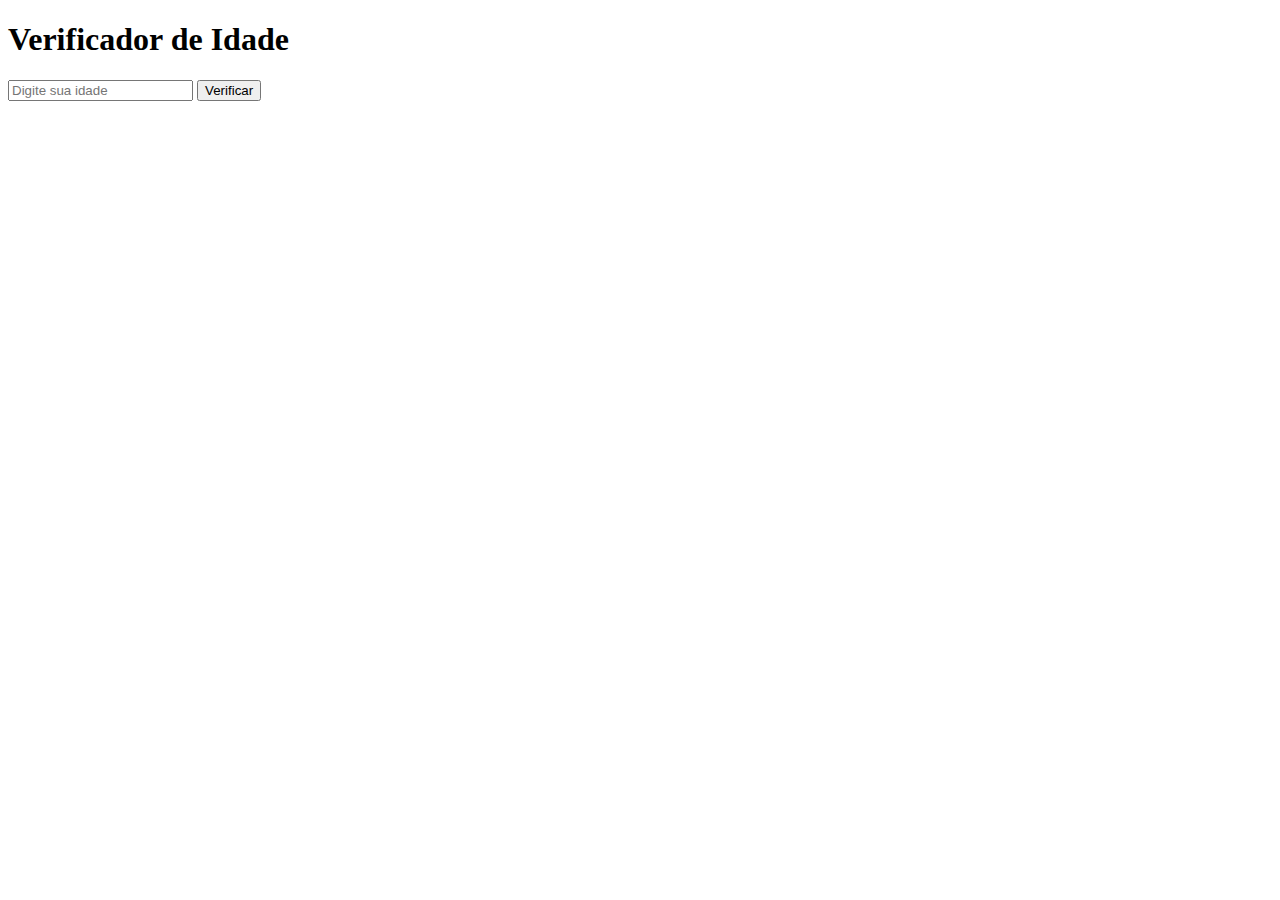
<file: aula003_controle_fluxo/index.html>
<!DOCTYPE html>
<html lang="pt-br">
<head>
    <meta charset="UTF-8">
    <meta name="viewport" content="width=device-width, initial-scale=1.0">
    <title>Condicional if, else</title>
</head>
<body>
    <h1>Verificador de Idade</h1>
    <input type="number" id="idade" placeholder="Digite sua idade">
    <button id="btnVerificar">Verificar</button>
    <p id="resultado"></p>

    <script src="js/script.js"></script>
</body>
</html>
</file>
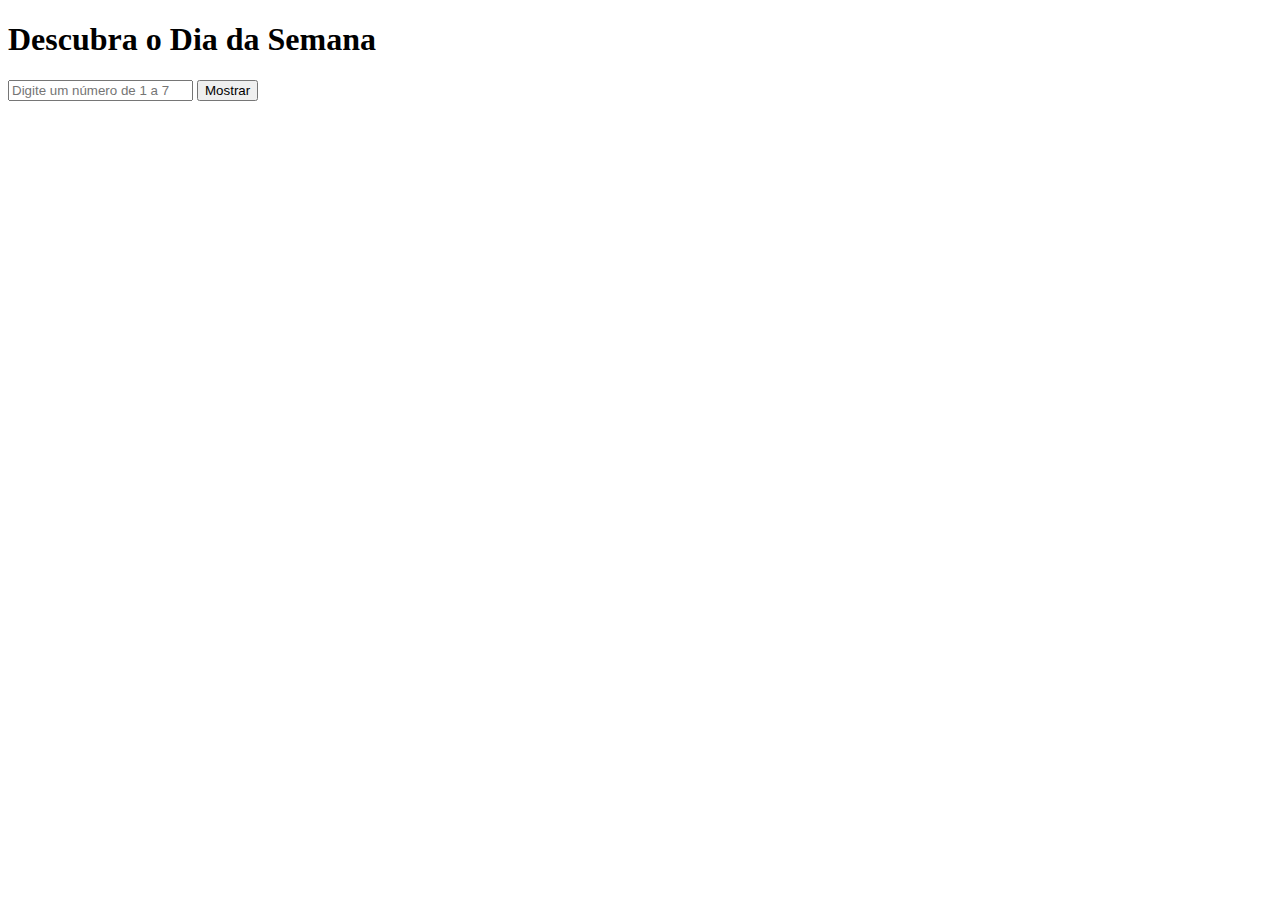
<file: aula004_switch/index.html>
<!DOCTYPE html>
<html lang="pt-br">
<head>
    <meta charset="UTF-8">
    <meta name="viewport" content="width=device-width, initial-scale=1.0">
    <title>Switch - Dias da Semana</title>
</head>
<body>
    <h1>Descubra o Dia da Semana</h1>
    <input type="number" id="numeroDia" placeholder="Digite um número de 1 a 7">
    <button id="btnMostrarDia">Mostrar</button>
    <p id="respostaDia"></p>

    <script src="js/script.js"></script>
</body>
</html>
</file>
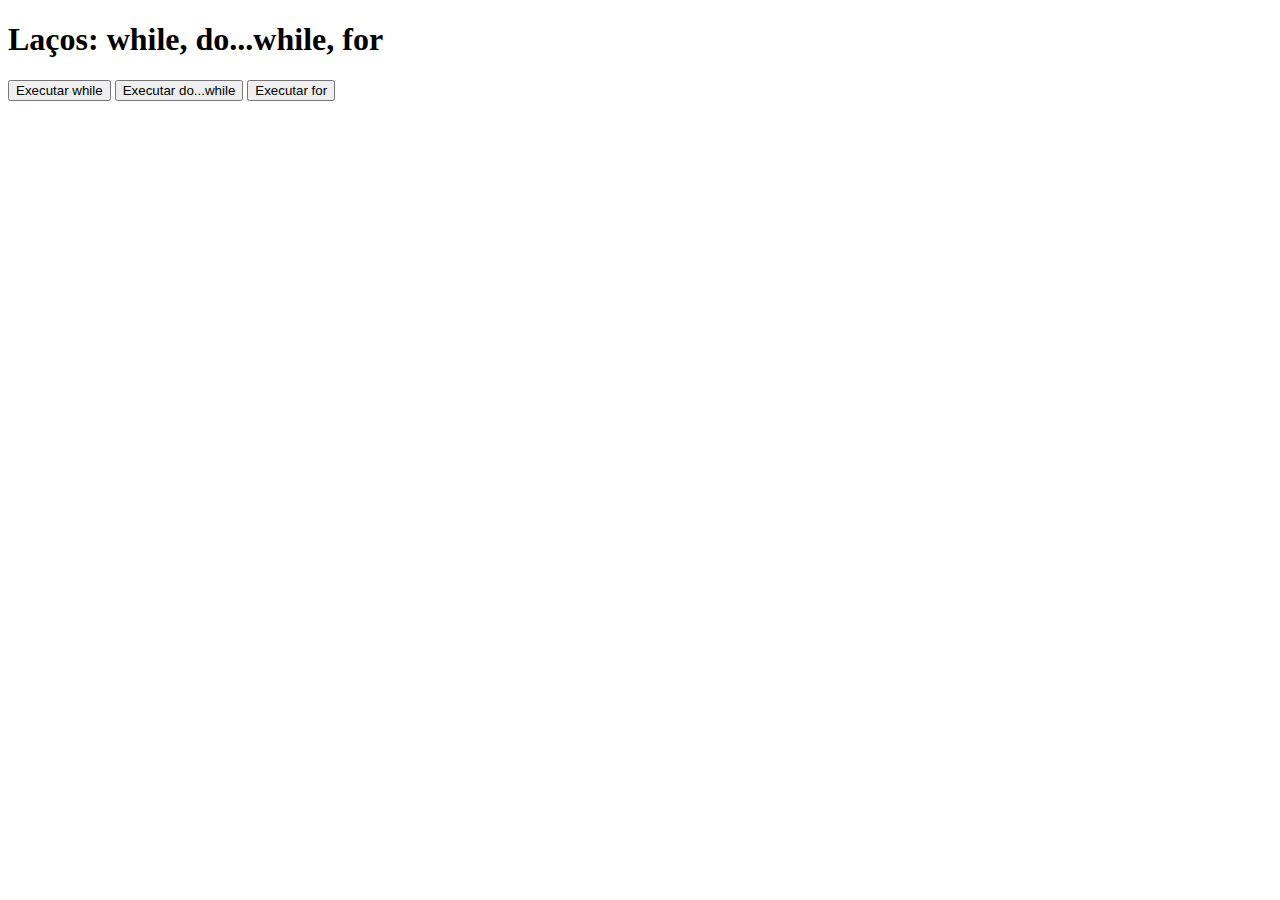
<file: aula005_estruturas_repeticao/index.html>
<!DOCTYPE html>
<html lang="pt-br">
<head>
    <meta charset="UTF-8">
    <meta name="viewport" content="width=device-width, initial-scale=1.0">
    <title>Laços de Repetição</title>
</head>
<body>
    <h1>Laços: while, do...while, for</h1>
    <button id="btnWhile">Executar while</button>
    <button id="btnDoWhile">Executar do...while</button>
    <button id="btnFor">Executar for</button>
    <ul id="saida"></ul>

    <script src="js/script.js"></script>
</body>
</html>
</file>
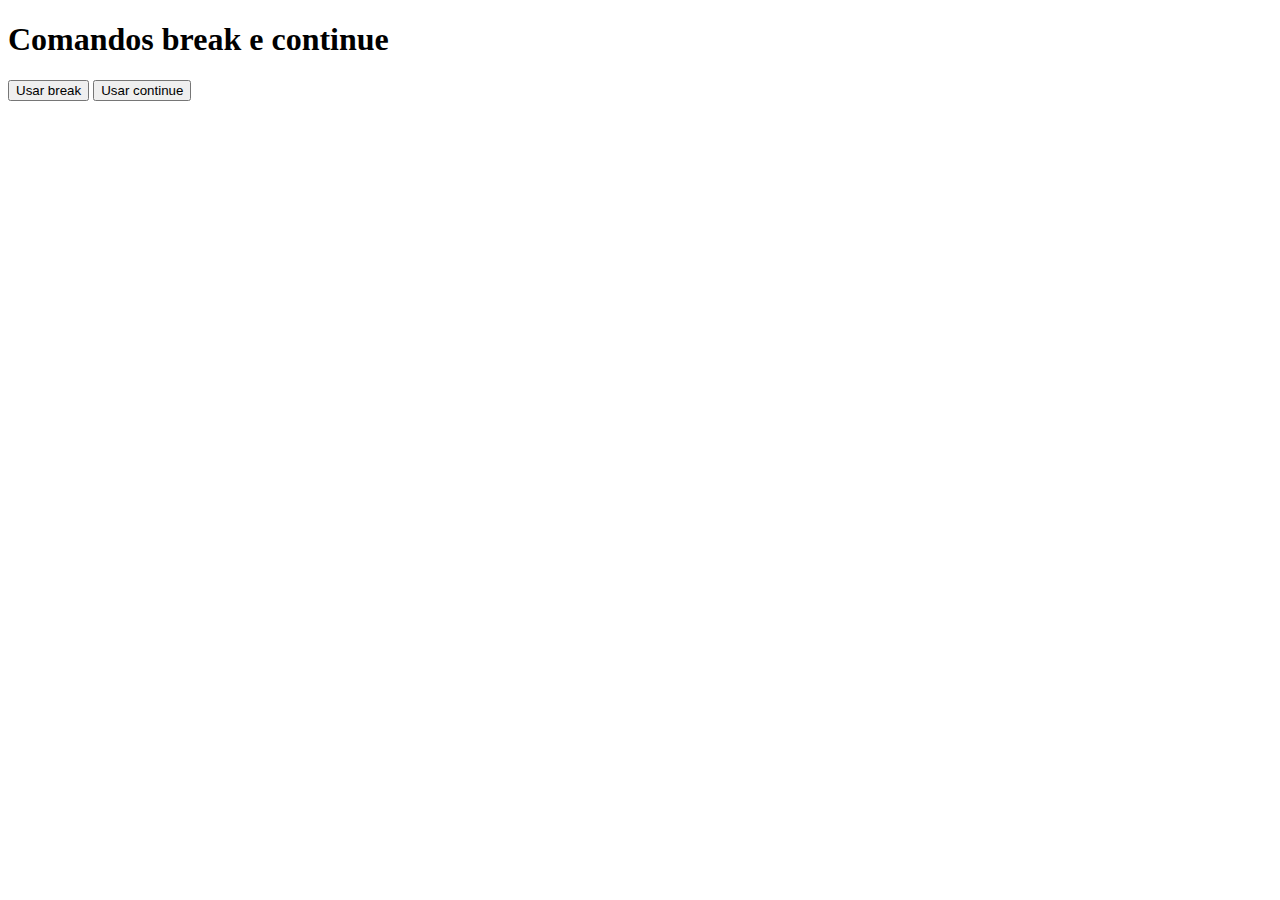
<file: aula006_controle_estrutura_repeticao/index.html>
<!DOCTYPE html>
<html lang="pt-br">
<head>
    <meta charset="UTF-8">
    <meta name="viewport" content="width=device-width, initial-scale=1.0">
    <title>Break e Continue</title>
</head>
<body>
    <h1>Comandos break e continue</h1>
    <button id="btnBreak">Usar break</button>
    <button id="btnContinue">Usar continue</button>
    <ul id="listaBreakContinue"></ul>

    <script src="js/script.js"></script>
</body>
</html>
</file>
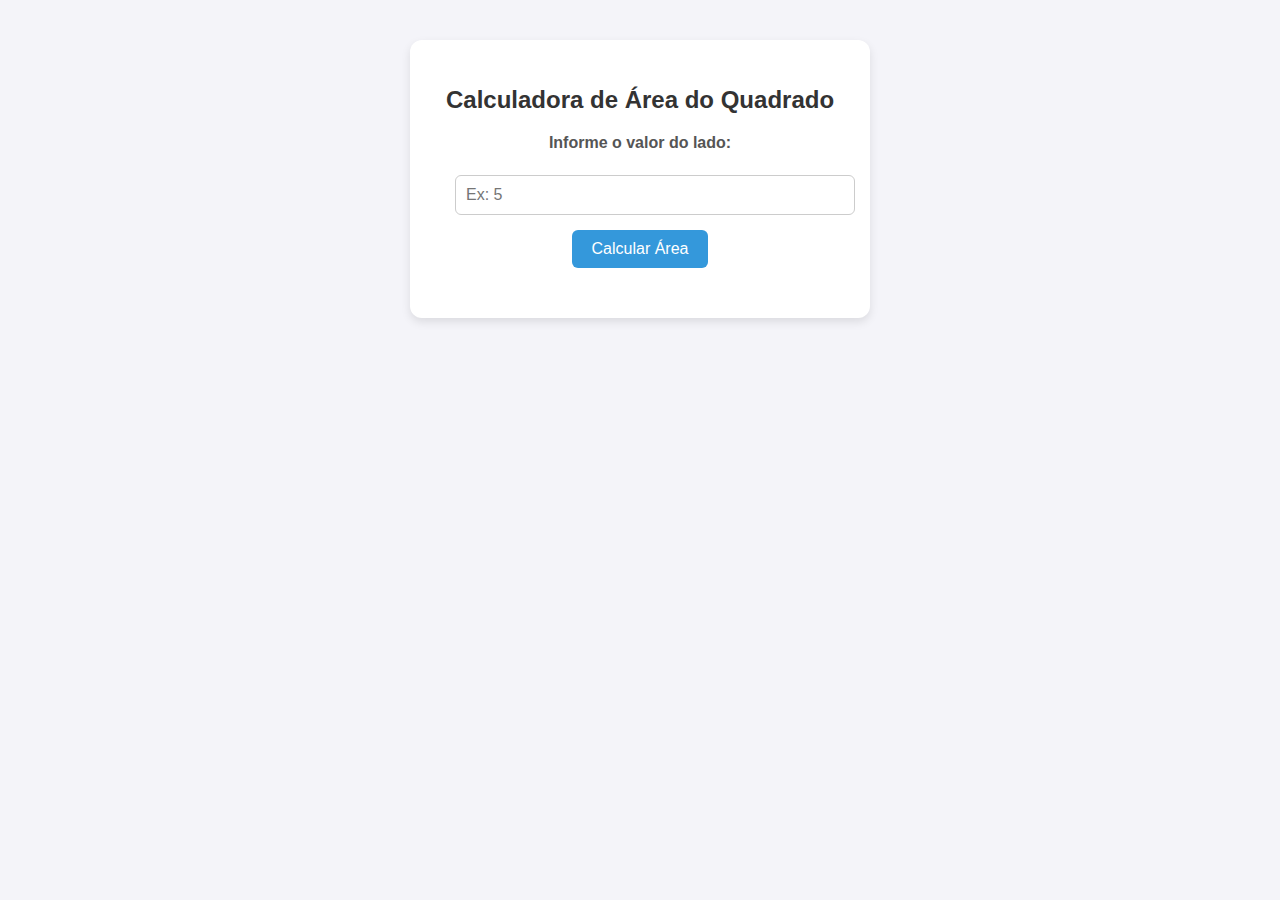
<file: aula007_funcoes/index.html>
<!DOCTYPE html>
<html lang="pt-br">
<head>
    <meta charset="UTF-8">
    <meta name="viewport" content="width=device-width, initial-scale=1.0">
    <title>Calculadora de Área</title>
    <link rel="stylesheet" href="css/estilo.css">
</head>
<body>
    <main>
        <h1>Calculadora de Área do Quadrado</h1>
        <label for="ladoInput">Informe o valor do lado:</label>
        <!-- "any" significa que qualquer valor numérico é aceito (incluindo decimais) -->
        <input type="number" id="ladoInput" placeholder="Ex: 5" min="0" step="any">
        <button id="calcularBtn">Calcular Área</button>
        <p id="resultado" class="resultado"></p>
    </main>
    <script src="js/script.js" defer></script>
</body>
</html>
</file>
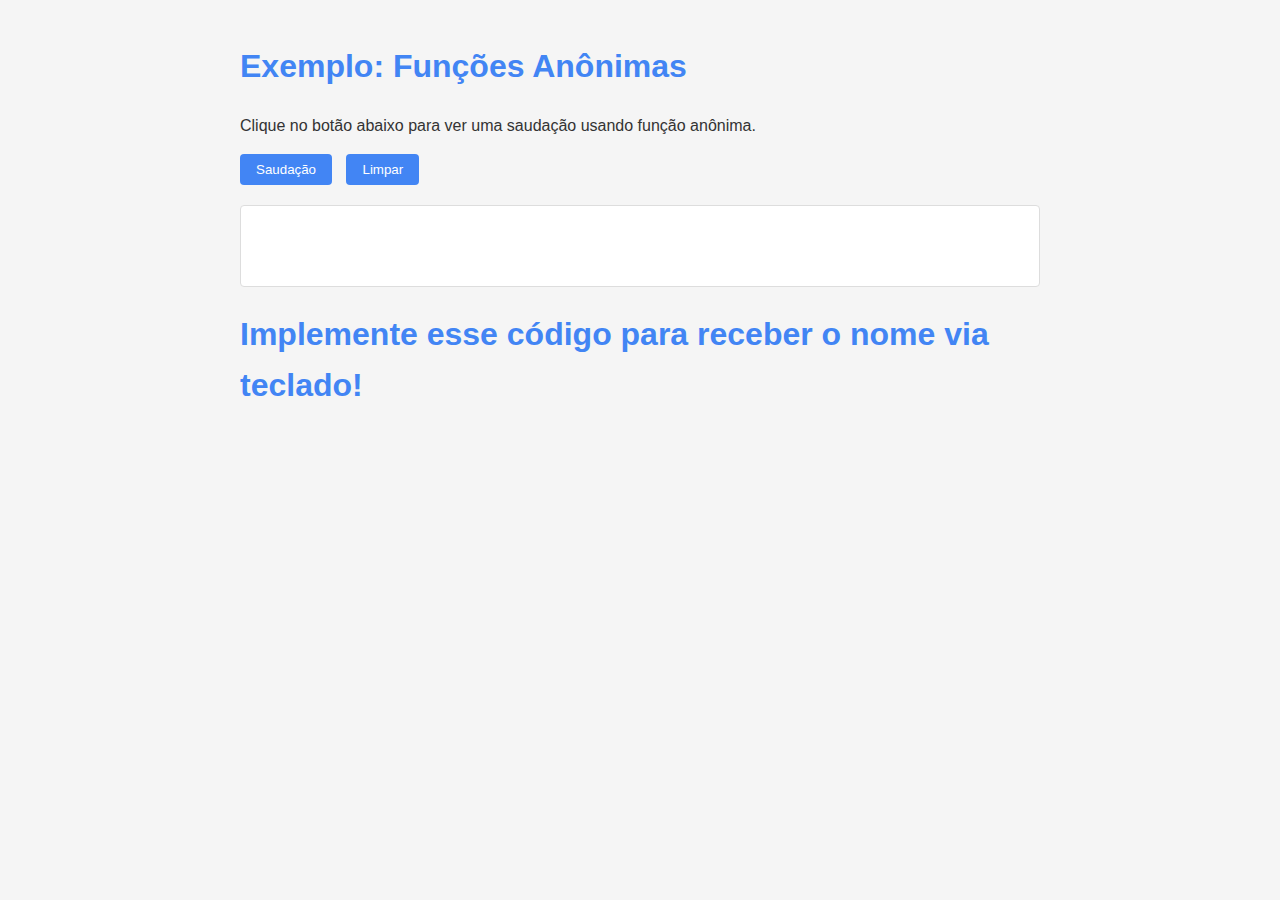
<file: aula008_funcoes_anonimas/index.html>
<!DOCTYPE html>
<html lang="pt-br">
<head>
    <meta charset="UTF-8">
    <meta name="viewport" content="width=device-width, initial-scale=1.0">
    <title>Funções Anônimas</title>
    <link rel="stylesheet" href="css/estilo.css">
</head>
<body>
    <main class="container">
        <h1>Exemplo: Funções Anônimas</h1>
        <p>Clique no botão abaixo para ver uma saudação usando função anônima.</p>
        <div class="button-group">
            <button id="saudar" class="btn">Saudação</button>
            <button id="limpar" class="btn">Limpar</button>
        </div>
        <div id="resultado" class="caixa-resultado"></div>
        <h1>Implemente esse código para receber o nome via teclado!</h1>
    </main>

    <script src="js/script.js" defer></script>
</body>
</html>
</file>
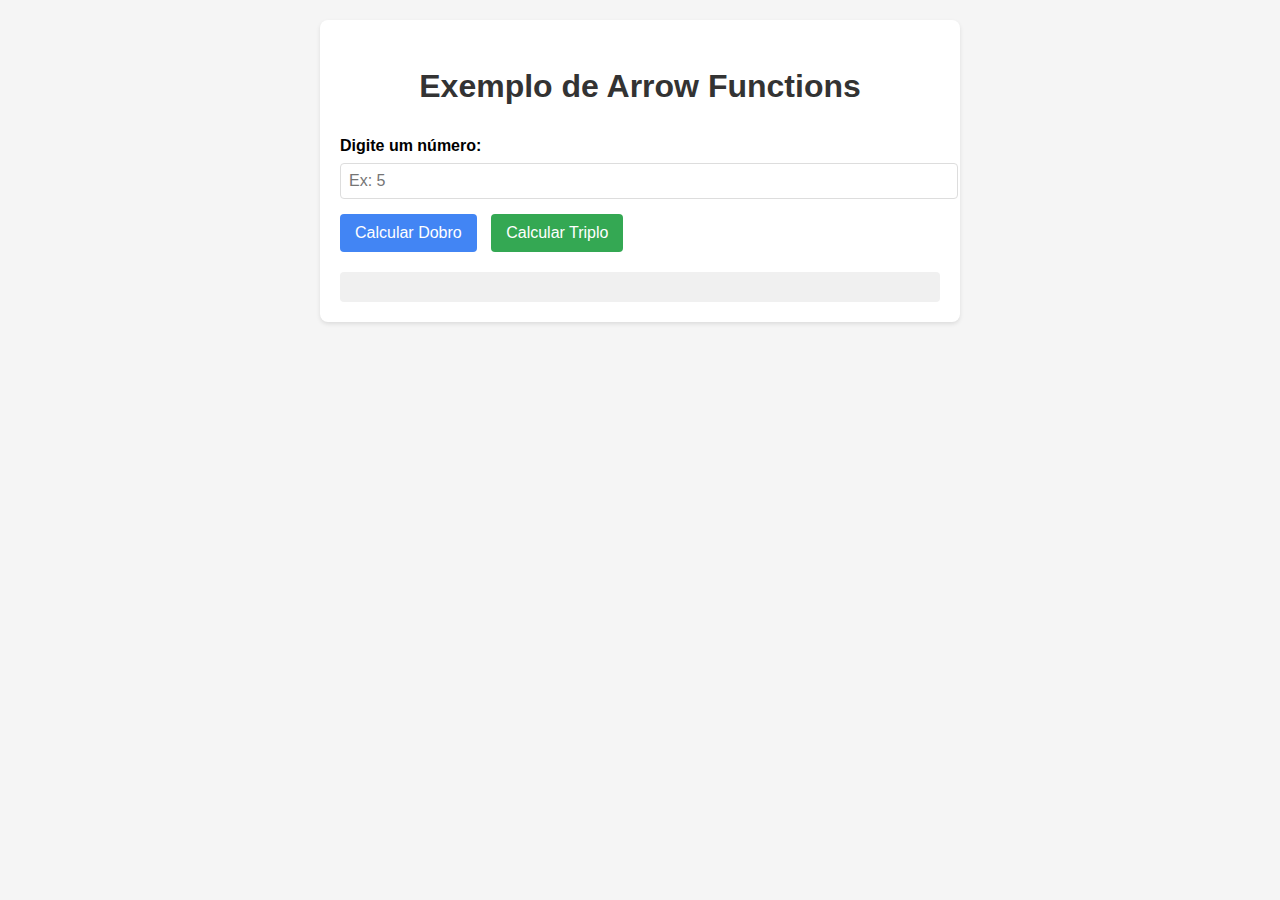
<file: aula009_arrow_functions/index.html>
<!DOCTYPE html>
<html lang="pt-br">
<head>
    <meta charset="UTF-8">
    <meta name="viewport" content="width=device-width, initial-scale=1.0">
    <title>Arrow Functions Simples</title>
    <link rel="stylesheet" href="css/estilo.css">
</head>
<body>
    <div class="container">
        <h1>Exemplo de Arrow Functions</h1>

        <div class="input-group">
            <label for="numero">Digite um número:</label>
            <input type="number" id="numero" placeholder="Ex: 5">
        </div>

        <button id="dobro">Calcular Dobro</button>
        <button id="triplo">Calcular Triplo</button>
        <div class="resultado">
            <p id="resultado"></p>
        </div>
    </div>

    <script src="js/script.js"></script>
</body>
</html>
</file>
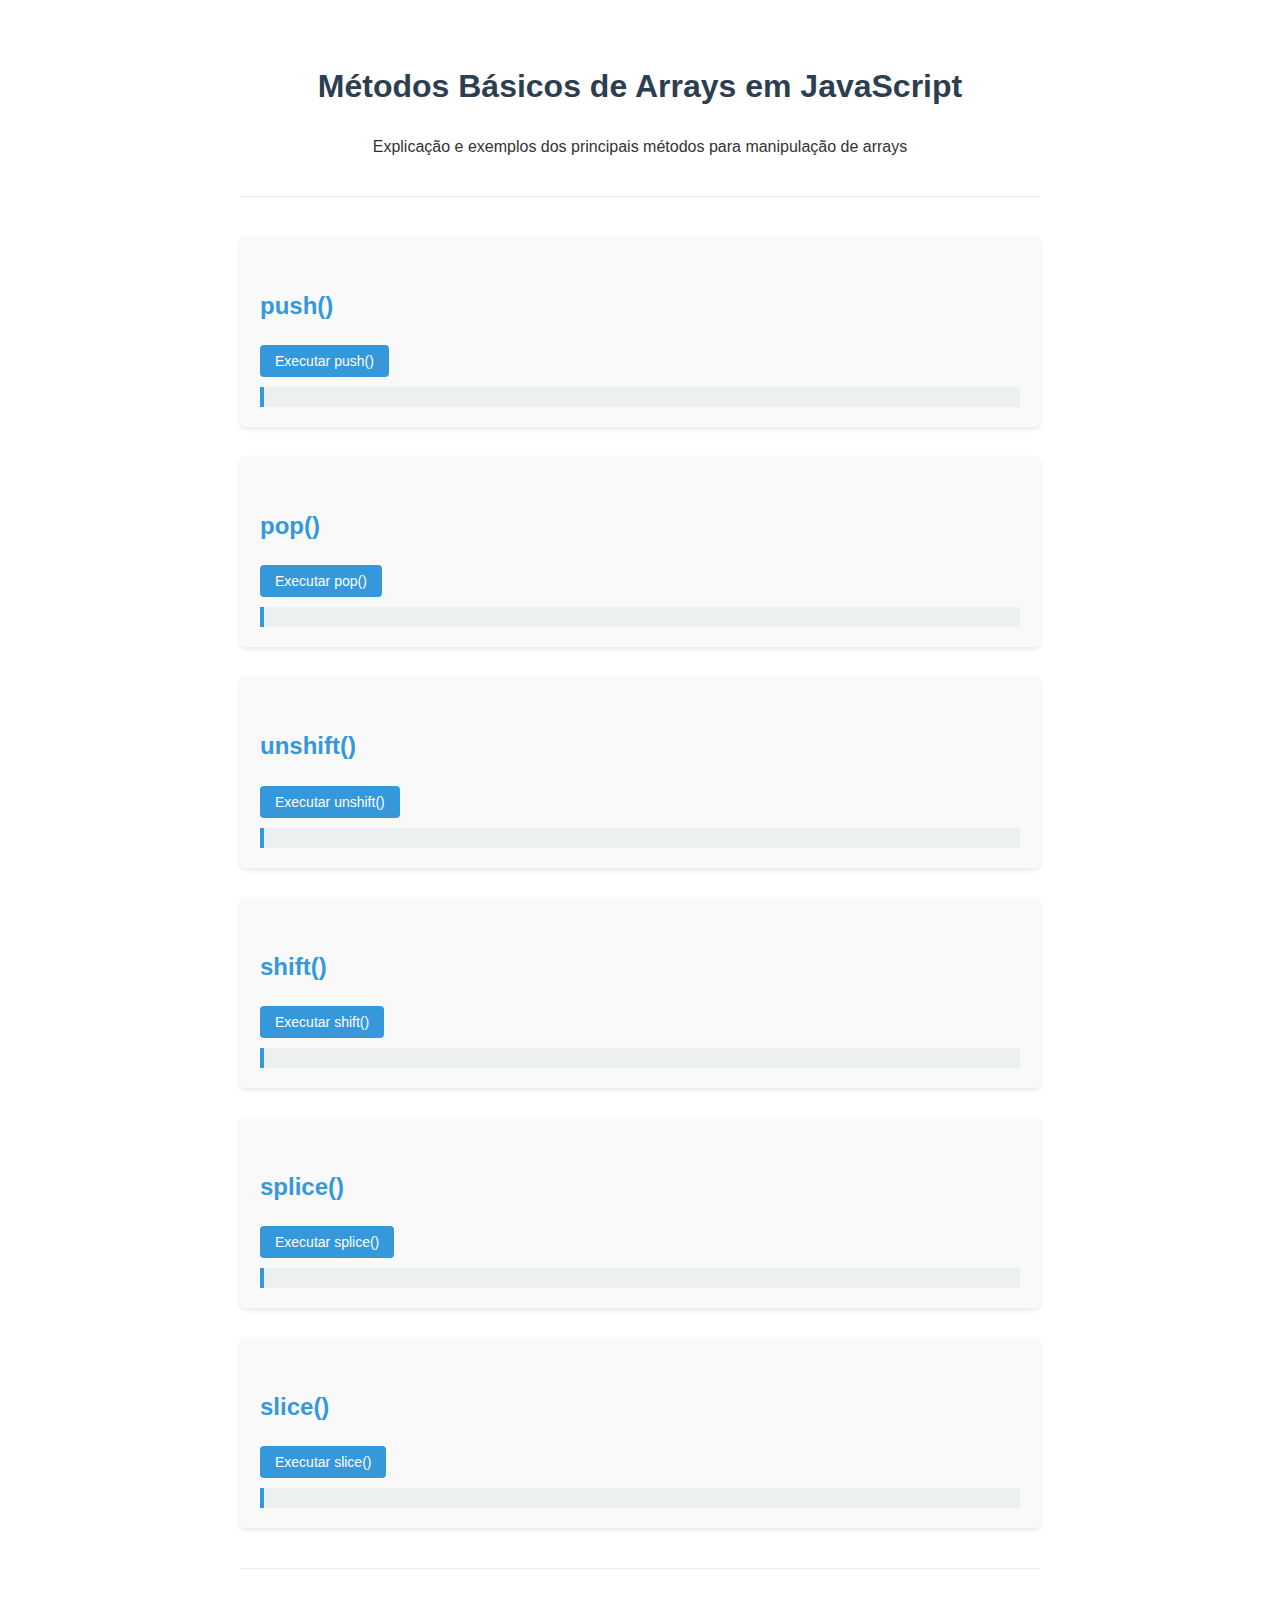
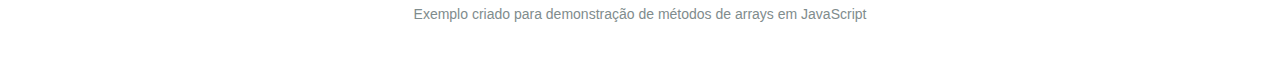
<file: aula010_arrays/modificacao_direta/index.html>
<!DOCTYPE html>
<html lang="pt-br">
<head>
    <meta charset="UTF-8">
    <meta name="viewport" content="width=device-width, initial-scale=1.0">
    <title>Métodos de Arrays em JavaScript</title>
    <link rel="stylesheet" href="css/estilo.css">
</head>
<body>
    <header>
        <h1>Métodos Básicos de Arrays em JavaScript</h1>
        <p>Explicação e exemplos dos principais métodos para manipulação de arrays</p>
    </header>

    <main>
        <section id="metodo-push">
            <h2>push()</h2>
            <div class="exemplo">
                <button id="botao-push">Executar push()</button>
                <div class="resultado" id="resultado-push"></div>
            </div>
        </section>

        <section id="metodo-pop">
            <h2>pop()</h2>
            <div class="exemplo">
                <button id="botao-pop">Executar pop()</button>
                <div class="resultado" id="resultado-pop"></div>
            </div>
        </section>

        <section id="metodo-unshift">
            <h2>unshift()</h2>
            <div class="exemplo">
                <button id="botao-unshift">Executar unshift()</button>
                <div class="resultado" id="resultado-unshift"></div>
            </div>
        </section>

        <section id="metodo-shift">
            <h2>shift()</h2>
            <div class="exemplo">
                <button id="botao-shift">Executar shift()</button>
                <div class="resultado" id="resultado-shift"></div>
            </div>
        </section>

        <section id="metodo-splice">
            <h2>splice()</h2>
            <div class="exemplo">
                <button id="botao-splice">Executar splice()</button>
                <div class="resultado" id="resultado-splice"></div>
            </div>
        </section>

        <section id="metodo-slice">
            <h2>slice()</h2>
            <div class="exemplo">
                <button id="botao-slice">Executar slice()</button>
                <div class="resultado" id="resultado-slice"></div>
            </div>
        </section>

        <footer>
            <p>Exemplo criado para demonstração de métodos de arrays em JavaScript</p>
        </footer>

        <script src="js/script.js"></script>
    </main>
</body>
</html>
</file>
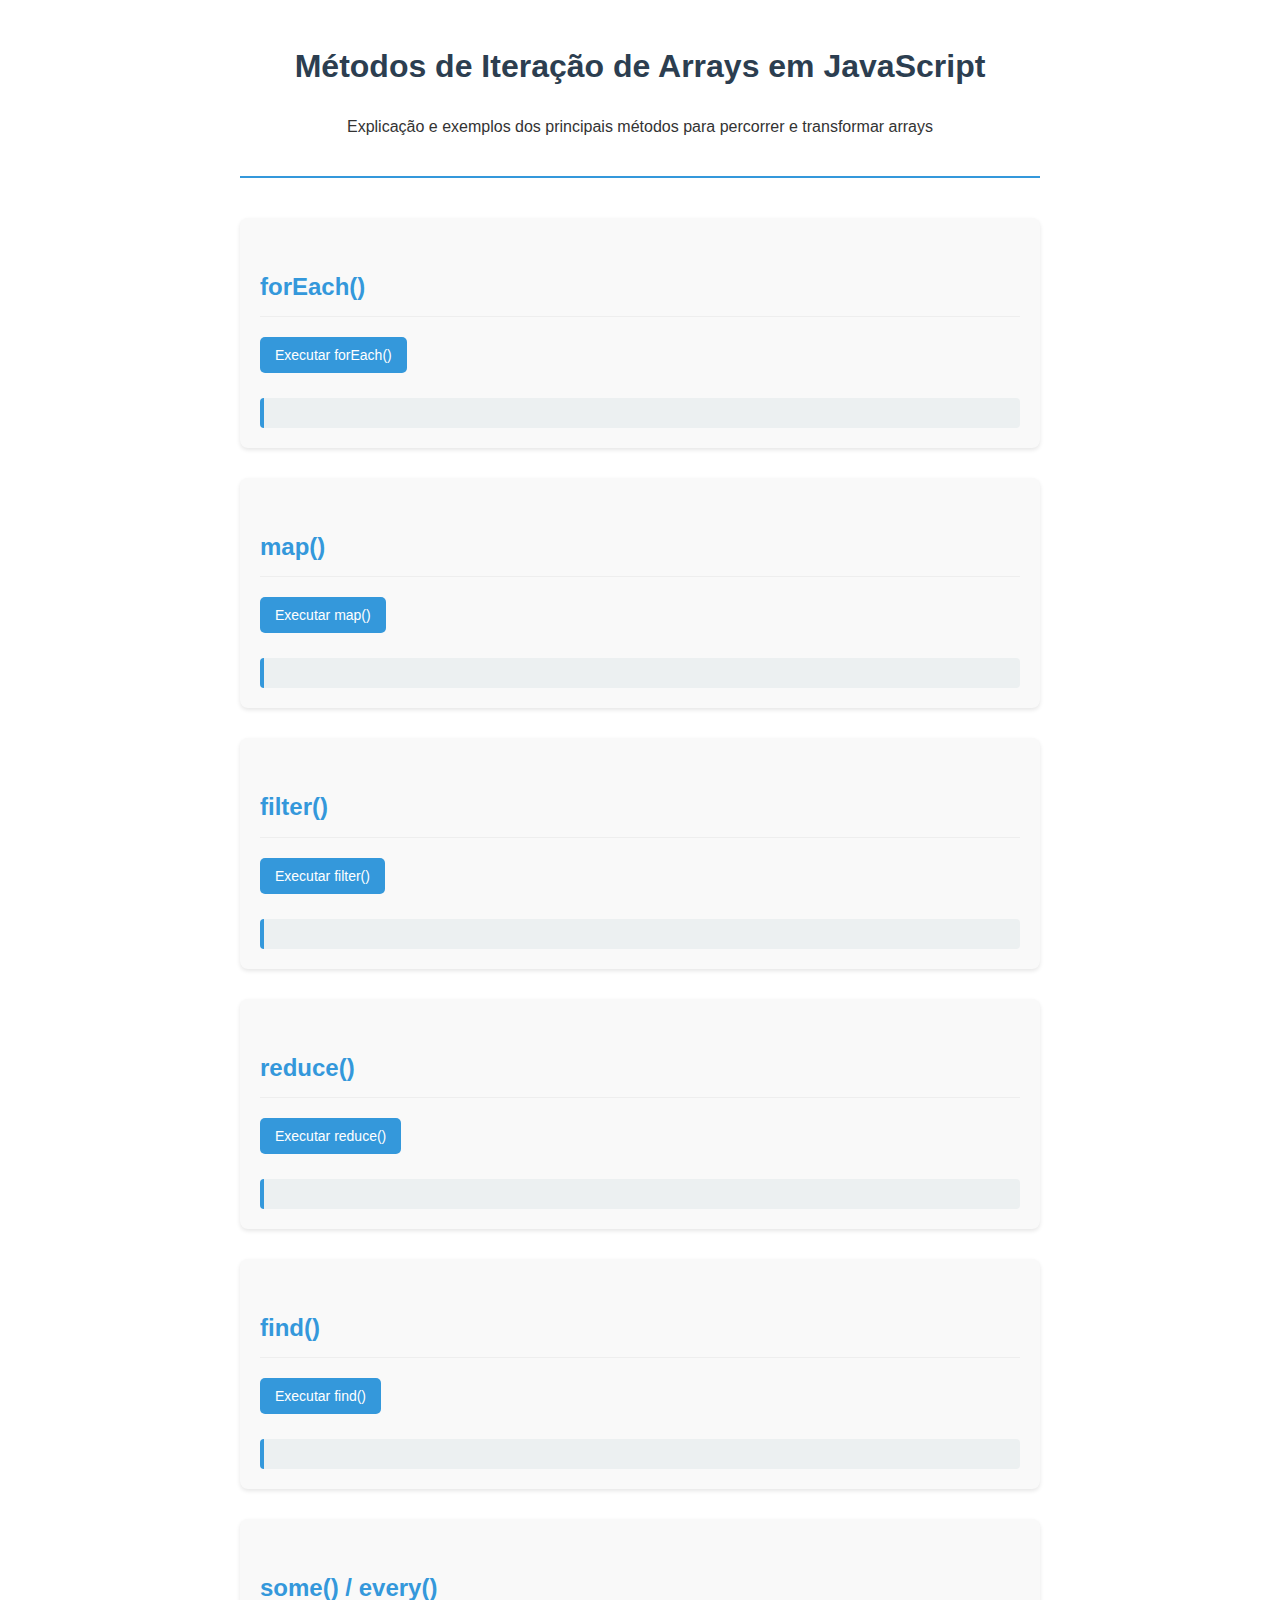
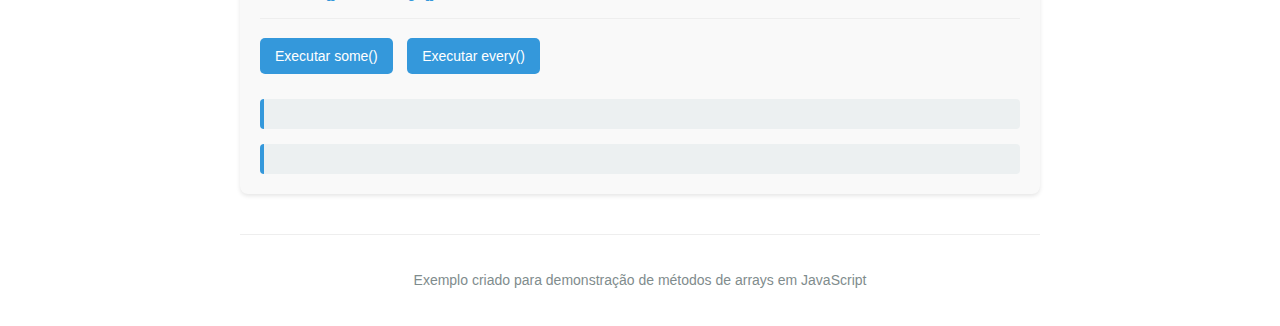
<file: aula010_arrays/percorrer_transformar/index.html>
<!DOCTYPE html>
<html lang="pt-br">
<head>
    <meta charset="UTF-8">
    <meta name="viewport" content="width=device-width, initial-scale=1.0">
    <title>Métodos de Iteração de Arrays em JavaScript</title>
    <link rel="stylesheet" href="css/estilo.css">
</head>
<body>
    <header>
        <h1>Métodos de Iteração de Arrays em JavaScript</h1>
        <p>Explicação e exemplos dos principais métodos para percorrer e transformar arrays</p>
    </header>

    <main>
        <section id="metodo-paraCada">
            <h2>forEach()</h2>
            <div class="exemplo">
                <button id="botao-paraCada">Executar forEach()</button>
                <div class="resultado" id="resultado-paraCada"></div>
            </div>
        </section>

        <section id="metodo-mapear">
            <h2>map()</h2>
            <div class="exemplo">
                <button id="botao-mapear">Executar map()</button>
                <div class="resultado" id="resultado-mapear"></div>
            </div>
        </section>

        <section id="metodo-filtrar">
            <h2>filter()</h2>
            <div class="exemplo">
                <button id="botao-filtrar">Executar filter()</button>
                <div class="resultado" id="resultado-filtrar"></div>
            </div>
        </section>

        <section id="metodo-reduzir">
            <h2>reduce()</h2>
            <div class="exemplo">
                <button id="botao-reduzir">Executar reduce()</button>
                <div class="resultado" id="resultado-reduzir"></div>
            </div>
        </section>

        <section id="metodo-encontrar">
            <h2>find()</h2>
            <div class="exemplo">
                <button id="botao-encontrar">Executar find()</button>
                <div class="resultado" id="resultado-encontrar"></div>
            </div>
        </section>

        <section id="metodo-algum-todos">
            <h2>some() / every()</h2>
            <div class="exemplo">
                <button id="botao-algum">Executar some()</button>
                <button id="botao-todos">Executar every()</button>
                <div class="resultado" id="resultado-algum"></div>
                <div class="resultado" id="resultado-todos"></div>
            </div>
        </section>
    </main>

    <footer>
        <p>Exemplo criado para demonstração de métodos de arrays em JavaScript</p>
    </footer>

    <script src="js/script.js"></script>
</body>
</html>
</file>
<file: aula007_funcoes/css/estilo.css>
body {
    font-family: 'Segoe UI', tahoma, Genova, Verdana, sans-serif;
    background-color: #f4f4f9;
    margin: 0;
    padding: 40px 20px;
    display: flex;
    justify-content: center;
}

main {
    background-color: #fff;
    padding: 30px;
    border-radius: 12px;
    box-shadow: 0 4px 10px rgba(0, 0, 0, 0.1);
    max-width: 400px;
    width: 100%;
    text-align: center;
}

h1 {
    font-size: 1.5rem;
    color: #333;
    margin-bottom: 20px;
}

label {
    display: block;
    margin-bottom: 8px;
    font-weight: bold;
    color: #555;
}

/* O seletor input[type="number"] é usado para selecionar e estilizar elementos <input>
específicos que têm o atributo type definido como "number" */
input[type="number"] {
    padding: 10px;
    width: 100%;
    box-sizing: border-box;
    margin: 15px;
    border: 1px solid #ccc;
    border-radius: 6px;
    font-size: 1rem;
}

button {
    padding: 10px 20px;
    background-color: #3498db;
    color: white;
    border: none;
    border-radius: 6px;
    font-size: 1rem;
    cursor: pointer;
    transition: background 0.3s;
}

button:hover {
    background-color: #2980b9;
}

.resultado {
    margin-top: 20px;
    font-size: 1.2rem;
    color: #2c3e50;
}
</file>
<file: aula008_funcoes_anonimas/css/estilo.css>
body {
    font-family: Arial, sans-serif;
    line-height: 1.6;
    color: #333333;
    background-color: #f5f5f5;
    padding: 20px;
    margin: 0 auto;
    max-width: 800px;
}

h1 {
    color: #4285f4;
    margin-bottom: 20px;
}

.entrada-texto {
    padding: 15px;
    margin: 15px 0px;
    border: 1px solid #dddddd;
    border-radius: 4px;
    background-color: #ffffff;
}

.button-group {
    margin-bottom: 20px;
}

.btn {
    padding: 8px 16px;
    margin-right: 10px;
    border: none;
    border-radius: 4px;
    background-color: #4285f4;
    color: white;
    cursor: pointer;
}

.btn:hover {
    background-color: #3367d6;
}

.caixa-resultado {
    padding: 15px;
    border: 1px solid #dddddd;
    border-radius: 4px;
    background-color: #ffffff;
    min-height: 50px;
}
</file>
<file: aula009_arrow_functions/css/estilo.css>
body {
    font-family: Arial, sans-serif;
    line-height: 1.6;
    margin: 0;
    padding: 20px;
    background-color: #f5f5f5;
}

h1 {
    color: #333;
    text-align: center;
    margin-bottom: 20px;
}

button {
    background-color: #4285f4;
    color: white;
    border: none;
    padding: 10px 15px;
    margin-right: 10px;
    border-radius: 4px;
    cursor: pointer;
    font-size: 16px;
}

button:hover {
    background-color: #3367d6;
}

.container {
    max-width: 600px;
    margin: 0 auto;
    padding: 20px;
    background: white;
    border-radius: 8px;
    box-shadow: 0 2px 4px rgba(0, 0, 0, 0.1);
}

.input-group {
    margin-bottom: 15px;
}

.input-group label {
    display: block;
    margin-bottom: 5px;
    font-weight: bold;
}

.input-group input {
    width: 100%;
    padding: 8px;
    border: 1px solid #ddd;
    border-radius: 4px;
    font-size: 16px;
}

#triplo {
    background-color: #34a853;
}

#triplo:hover {
    background-color: #2d9249;
}

.resultado {
    margin-top: 20px;
    padding: 15px;
    background-color: #f0f0f0;
    border-radius: 4px;
}

#resultado {
    font-size: 18px;
    margin: 0;
}
</file>
<file: aula010_arrays/modificacao_direta/css/estilo.css>
/* Estilos gerais */
body {
    font-family: 'Segoe UI', 'Segoe UI', Tahoma, Geneva, Verdana, sans-serif;
    line-height: 1.6;
    color: #333;
    max-width: 800px;
    margin: 0 auto;
    padding: 20px;
}

header {
    text-align: center;
    margin-bottom: 40px;
    padding: 20px;
    border-bottom: 1px solid #eee;
}

h1 {
    color: #2c3e50;
}

h2 {
    color: #3498db;
    margin-top: 30px;
}

/* Seções dos métodos */
section {
    margin-bottom: 30px;
    padding: 20px;
    background-color: #f9f9f9;
    border-radius: 5px;
    box-shadow: 0 2px 5px rgba(0, 0, 0, 0.1);
}

.exemplo {
    margin-top: 15px;
}


button {
    background-color: #3498db;
    color: white;
    border: none;
    padding: 8px 15px;
    border-radius: 4px;
    cursor: pointer;
    font-size: 14px;
    transition: background-color 0.3s;
}

button:hover {
    background-color: #2980b9;
}

.resultado {
    margin-top: 10px;
    padding: 10px;
    background-color: #ecf0f1;
    border-left: 4px solid #3498db;
    font-family: monospace;
}

footer {
    text-align: center;
    margin-top: 40px;
    padding-top: 20px;
    border-top: 1px solid #eee;
    font-size: 14px;
    color: #7f8c8d;
}
</file>
<file: aula010_arrays/percorrer_transformar/css/estilo.css>
/* Estilos gerais da página */
body {
    font-family: 'Arial', sans-serif;
    line-height: 1.6;
    color: #333;
    max-width: 800px;
    margin: 0 auto;
    padding: 20px;
}

/* Cabeçalho da página */
header {
    text-align: center;
    margin-bottom: 40px;
    padding-bottom: 20px;
    border-bottom: 2px solid #3498db;
}

/* Títulos principais */
h1 {
    color: #2c3e50;
}

/* Títulos das seções */
h2 {
    color: #3498db;
    margin-top: 30px;
    padding-bottom: 10px;
    border-bottom: 1px solid #eee;
}

/* Seções de cada método */
section {
    margin-bottom: 30px;
    padding: 20px;
    background-color: #f9f9f9;
    border-radius: 8px;
    box-shadow: 0 2px 4px rgba(0, 0, 0, 0.1);
}

/* Container dos exemplos */
.exemplo {
    margin-top: 15px;
}

/* Estilo dos botões */
button {
    background-color: #3498db;
    color: white;
    border: none;
    padding: 10px 15px;
    margin-right: 10px;
    margin-bottom: 10px;
    border-radius: 5px;
    cursor: pointer;
    font-size: 14px;
    transition: background-color 0.3s;
}

/* Efeito hover nos botões */
button:hover {background-color: #2980b9;}

/* Área de resultados */
.resultado {
    margin-top: 15px;
    padding: 15px;
    background-color: #ecf0f1;
    border-left: 4px solid #3498db;
    border-radius: 4px;
    font-family: 'Courier New', monospace;
    white-space: pre-wrap;
}

/* Rodapé da página */
footer {
    text-align: center;
    margin-top: 40px;
    padding-top: 20px;
    border-top: 1px solid #eee;
    color: #7f8c8d;
    font-size: 14px;
}
</file>
